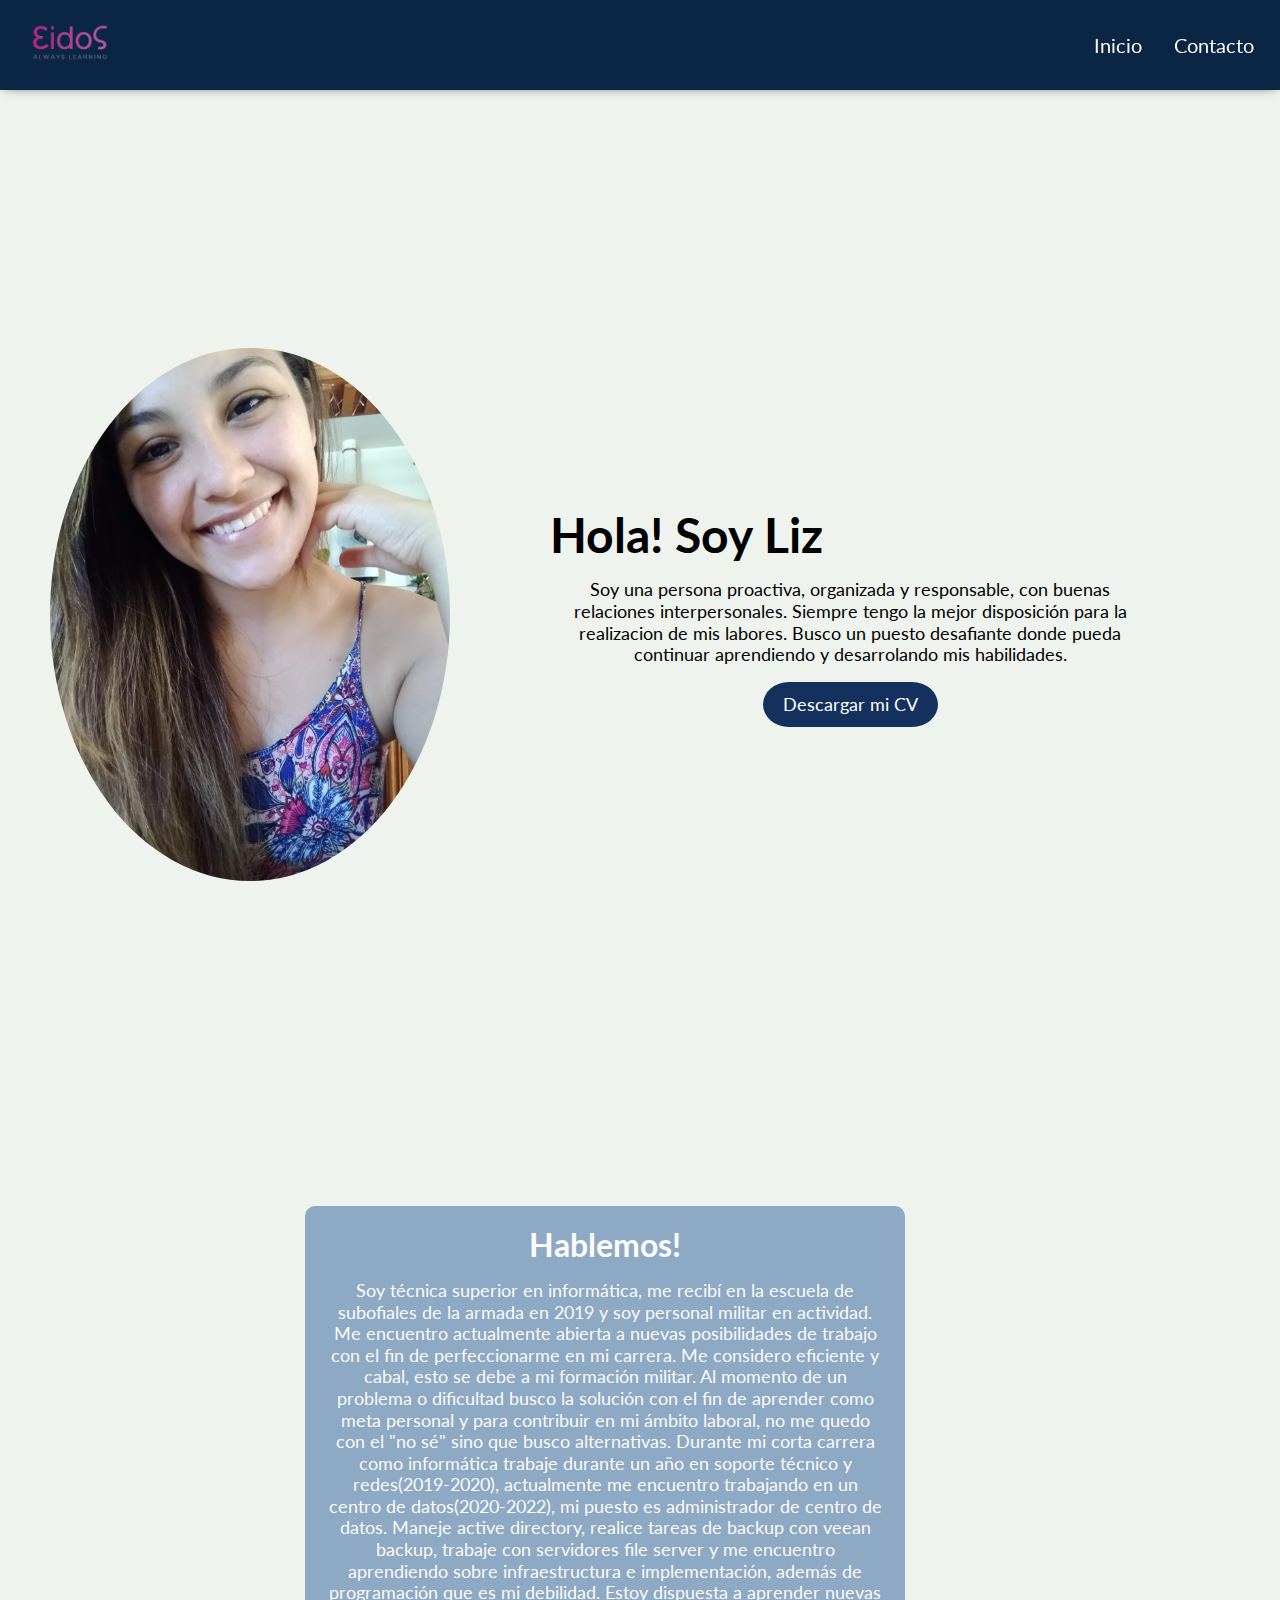
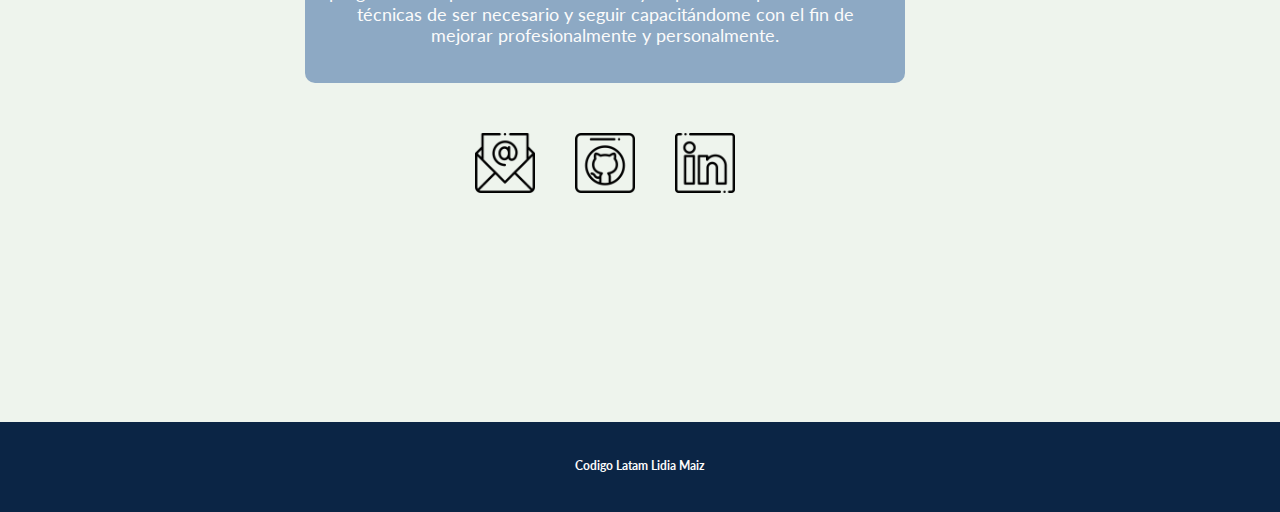
<file: index.html>
<!DOCTYPE html>
<html lang="en">

<head>
    <meta charset="UTF-8">
    <meta http-equiv="X-UA-Compatible" content="IE=edge">
    <meta name="viewport" content="width=device-width, initial-scale=1.0">
    <link id="favicon" rel="icon" href="cositas/eidos1.jpg">
    <title>Lidia Maiz</title>
    <link rel="stylesheet" href="styles.css">

</head>

<body>

    <header>

        <a href="#inicio">
            <!--si cliquea en el logo puede ir a inicio al igual que con el item inicio-->

            <img src="cositas/eidos2.png" class="logo" alt="logo de eidos">

        </a>

        <button id="menu_hamburguer">

            <img src="cositas/bars-solid.svg" id="open">

            <img src="cositas/x-solid.svg" id="close">

        </button>

        <!---->
        <nav>

            <ul id="nav-menu">
                <!--coloco un id para el ul que contiene los items para que sea facil recordar este id lo nombro con primero como la etiqueta donde esta contenido y le agrego su descripcion en este caso es el menu.
            .......................Lo mismo hago con cada li perteneciente a cada item.-->
                <li class="nav-item active">

                    <a href="#inicio" class="menu_link">
                        Inicio
                    </a>

                </li>

                <li class="nav-item">

                    <a href="#contacto" class="menu_link">
                        Contacto
                    </a>

                </li>
            </ul>

        </nav>

    </header>

    <br>

    <main>

        <section id="inicio">

            <figure>
                <img class="imagen" src="cositas/lidia_maiz.jpg" alt="Foto de Lidia Maiz">

            </figure>

            <article>

                <h1>Hola! Soy Liz</h1>

                <p>Soy una persona proactiva, organizada y responsable, con buenas relaciones interpersonales. Siempre
                    tengo la mejor disposición para la realizacion de mis labores. Busco un puesto desafiante donde
                    pueda continuar aprendiendo y desarrolando mis habilidades.</p>

                <a class="boton" href="cositas/Lidia Teresa Maiz.pdf" target="_blank">Descargar mi CV</a>
                <!--Le coloco un id al ancla para poder darle el efecto de boton con CSS-->

            </article>



        </section>

        <section id="contacto">

            <article class="texto">

                <h2>Hablemos!</h2>

                <p>Soy técnica superior en informática, me recibí en la escuela de subofiales de la armada en 2019 y soy
                    personal militar en actividad. Me encuentro actualmente abierta a nuevas posibilidades de trabajo
                    con el fin de perfeccionarme en mi carrera. Me considero eficiente y cabal, esto se debe a mi
                    formación militar. Al momento de un problema o dificultad busco la solución con el fin de aprender
                    como meta personal y para contribuir en mi ámbito laboral, no me quedo con el "no sé" sino que busco
                    alternativas. Durante mi corta carrera como informática trabaje durante un año en soporte técnico y
                    redes(2019-2020), actualmente me encuentro trabajando en un centro de datos(2020-2022), mi puesto es
                    administrador de centro de datos. Maneje active directory, realice tareas de backup con veean
                    backup, trabaje con servidores file server y me encuentro aprendiendo sobre infraestructura e
                    implementación, además de programación que es mi debilidad. Estoy dispuesta a aprender nuevas
                    técnicas de ser necesario y seguir capacitándome con el fin de mejorar profesionalmente y
                    personalmente.</p>

            </article>

            <ul id="section-contacto">
                <li class="iconos">
                    <a href="mailto:liidiiamaiz@gmail.com?subject=Hola%20queremos%20comunicarnos%20con%20usted"
                        target="_blank">

                        <img class="iconos" src="cositas/mail.png" alt="Icono Email">

                    </a>

                </li>

                <li class="iconos">

                    <a href="https://github.com/" target="_blank">

                        <img class="iconos" src="cositas/github.png" alt="Icono Github">

                    </a>

                </li>

                <li class="iconos">

                    <a href="https://www.linkedin.com" target="_blank">

                        <img class="iconos" src="cositas/linkedin.png" alt="Logo Linkedin">

                    </a>

                </li>
            </ul>
        </section>

    </main>

    <footer id="footer">

        <h6>Codigo Latam Lidia Maiz</h6>

    </footer>

    <script src="js/main.js"></script>

</body>

</html>
</file>
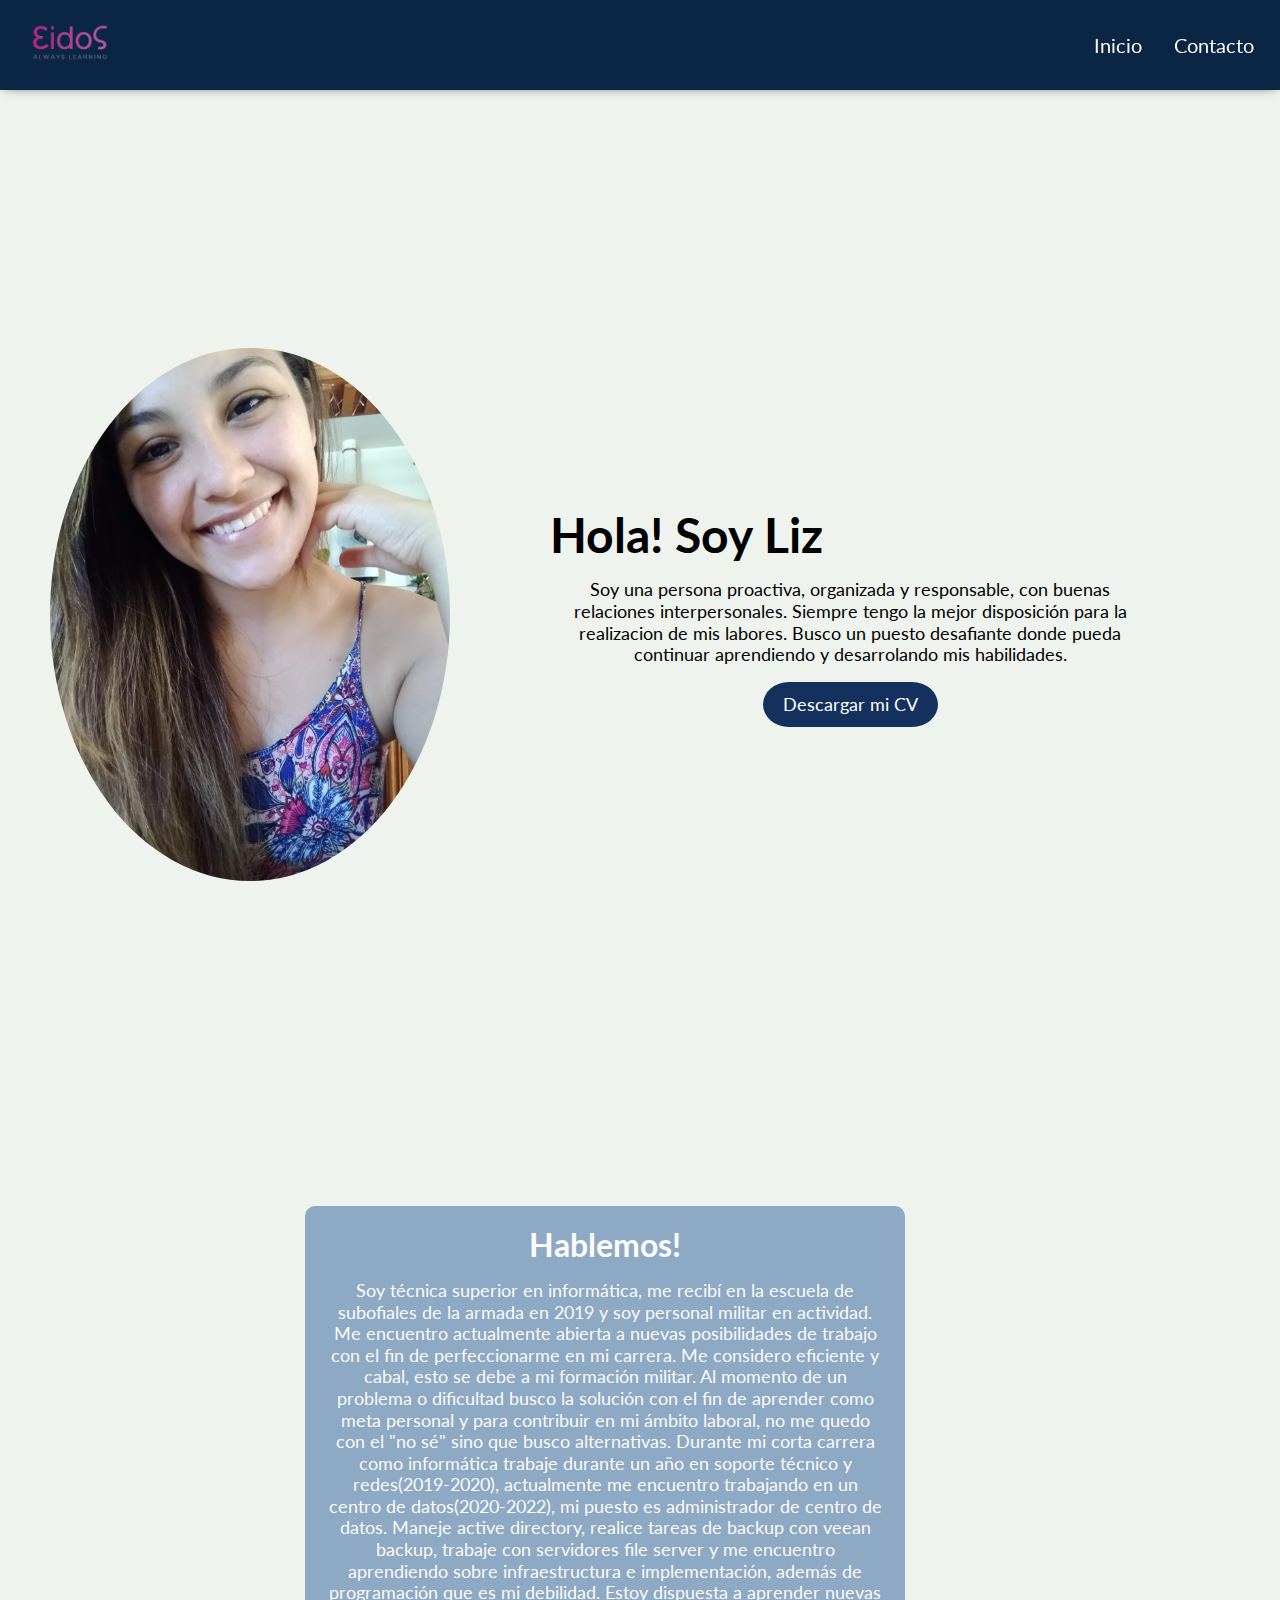
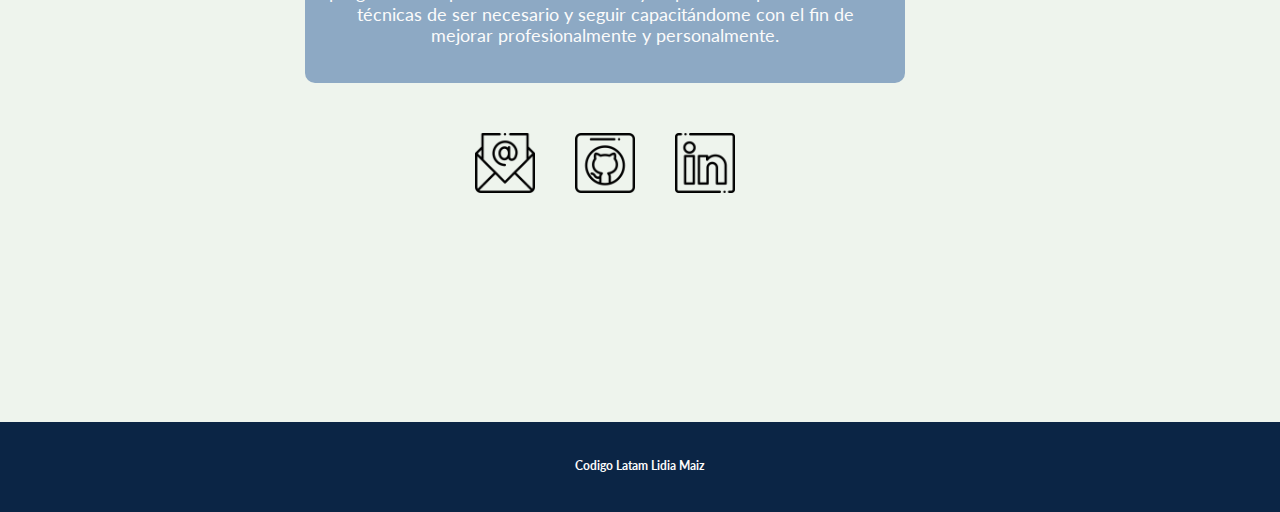
<file: inicio.html>
<!DOCTYPE html>
<html lang="en">

<head>
    <meta charset="UTF-8">
    <meta http-equiv="X-UA-Compatible" content="IE=edge">
    <meta name="viewport" content="width=device-width, initial-scale=1.0">
    <title>Lidia Maiz</title>
    <link rel="stylesheet" href="styles.css">

</head>

<body>

    <header>

        <a href="#inicio">
            <!--si cliquea en el logo puede ir a inicio al igual que con el item inicio-->

            <img src="cositas/eidos2.png" class="logo" alt="logo de eidos">

        </a>

        <button id="menu_hamburguer">

            <img src="cositas/bars-solid.svg" id="open">

            <img src="cositas/x-solid.svg" id="close">

        </button>

        <!---->
        <nav>

            <ul id="nav-menu">
                <!--coloco un id para el ul que contiene los items para que sea facil recordar este id lo nombro con primero como la etiqueta donde esta contenido y le agrego su descripcion en este caso es el menu.
            .......................Lo mismo hago con cada li perteneciente a cada item.-->
                <li class="nav-item active">

                    <a href="#inicio" class="menu_link">
                        Inicio
                    </a>

                </li>

                <li class="nav-item">

                    <a href="#contacto" class="menu_link">
                        Contacto
                    </a>

                </li>
            </ul>

        </nav>

    </header>

    <br>

    <main>

        <section id="inicio">

            <figure>
                <img class="imagen" src="cositas/lidia_maiz.jpg" alt="Foto de Lidia Maiz">

            </figure>

            <article>

                <h1>Hola! Soy Liz</h1>

                <p>Soy una persona proactiva, organizada y responsable, con buenas relaciones interpersonales. Siempre
                    tengo la mejor disposición para la realizacion de mis labores. Busco un puesto desafiante donde
                    pueda continuar aprendiendo y desarrolando mis habilidades.</p>

                <a class="boton" href="cositas/Lidia Teresa Maiz.pdf" target="_blank">Descargar mi CV</a>
                <!--Le coloco un id al ancla para poder darle el efecto de boton con CSS-->

            </article>



        </section>

        <section id="contacto">

            <article class="texto">

                <h2>Hablemos!</h2>

                <p>Soy técnica superior en informática, me recibí en la escuela de subofiales de la armada en 2019 y soy
                    personal militar en actividad. Me encuentro actualmente abierta a nuevas posibilidades de trabajo
                    con el fin de perfeccionarme en mi carrera. Me considero eficiente y cabal, esto se debe a mi
                    formación militar. Al momento de un problema o dificultad busco la solución con el fin de aprender
                    como meta personal y para contribuir en mi ámbito laboral, no me quedo con el "no sé" sino que busco
                    alternativas. Durante mi corta carrera como informática trabaje durante un año en soporte técnico y
                    redes(2019-2020), actualmente me encuentro trabajando en un centro de datos(2020-2022), mi puesto es
                    administrador de centro de datos. Maneje active directory, realice tareas de backup con veean
                    backup, trabaje con servidores file server y me encuentro aprendiendo sobre infraestructura e
                    implementación, además de programación que es mi debilidad. Estoy dispuesta a aprender nuevas
                    técnicas de ser necesario y seguir capacitándome con el fin de mejorar profesionalmente y
                    personalmente.</p>

            </article>

            <ul id="section-contacto">
                <li class="iconos">
                    <a href="mailto:liidiiamaiz@gmail.com?subject=Hola%20queremos%20comunicarnos%20con%20usted"
                        target="_blank">

                        <img class="iconos" src="cositas/mail.png" alt="Icono Email">

                    </a>

                </li>

                <li class="iconos">

                    <a href="https://github.com/" target="_blank">

                        <img class="iconos" src="cositas/github.png" alt="Icono Github">

                    </a>

                </li>

                <li class="iconos">

                    <a href="https://www.linkedin.com" target="_blank">

                        <img class="iconos" src="cositas/linkedin.png" alt="Logo Linkedin">

                    </a>

                </li>
            </ul>
        </section>

    </main>

    <footer id="footer">

        <h6>Codigo Latam Lidia Maiz</h6>

    </footer>

    <script src="js/main.js"></script>

</body>

</html>
</file>
<file: styles.css>
/* En este archivo escriban su CSS */

/* Fonts */
/* Importar aquí la font */

@import url('https://fonts.googleapis.com/css2?family=Lato:wght@400;700&display=swap');

/* Aquí les dejamos como ayuda este "reset" en el cual ajustamos algunas propiedades
*  cuyos valores asigna por defecto el navegador. 
*/

/* Reset */
/*ICONO DE PESTAÑA*/
#favicon {
    border-radius: 100%;
    height: 16px;
    width: 16px;
   
}

* {
    box-sizing: border-box;
    margin: 0;
    padding: 0;
    /* Para que el scrolleo en la one page sea suave */
    scroll-behavior: smooth;
}

body {
    font-family: 'Lato', sans-serif;
    /*FUENTE ALTERNATIVA*/
    font-size: 18px;
    /*TAMAÑO DE FUENTE*/
    line-height: 1.2;
    /*INTERLINEADO*/
    background-color: rgb(238, 244, 237);
    /*COLOR DE FONDO*/
    color: #000000;
    /*COLOR DE FUENTE*/

    /*EFECTOS DE LINEA SOMBREADA*/
}


/* Para quitar los puntos a los items de listas */
ul {
    list-style: none;
}

/* Para que los enlaces hereden el color de texto y no tengan subrayado */
a {
    text-decoration: none;
    color: inherit;
}

/* Este max-width es para que el contenido no se "estire" demasiado hacia los costados y
*  el margin: auto; para tenerlo centrado fácilmente ;)
*/
main {
    max-width: 1200px;
    margin: 100px 5px;
}

h1 {
    /* font-size: 48px;*/
    /*TAMAÑO DE FUENTE*/
    font-size: 36px;
    text-align: center;
}

/*----CORRECCION--*/


h2 {
    /*TAMAÑO DE FUENTE*/
    font-size: 28px;
}

p {
    margin: 16px 0;
    /* ESPACIO ENTRE PARRAFOS*/
}

header {
    display: flex;
    /*PANTALLA FLEXIBLE para que se acomode el logo de un lado y lista de enlaces del otro*/
    justify-content: space-between;
    /*JUSTIFICAR CONTENIDO ESPACIO ENTRE separar elementos*/
    align-items: center;
    /*ALINEACION DE ELEMENTOS CENTRO para centrarlos*/
    padding: 10px;
    /*RELLENO*/
    height: 90px;
    /*ALTURA del header 90px*/
    width: 100%;
    /*ANCHO*/
    background-color: rgb(11, 37, 69);
    /*COLOR DE FONDO*/
    /*para que quede fijo*/
    position: fixed;
    /*POSICION FIJO*/
    top: 0;
    /*SUPERIOR*/
    left: 0;
    /*IZQUIERDA*/
    /*para agregarlo sombra*/
    box-shadow: 0 3px 10px -5px #6a6868;
    /*CAJA SOMBRA*/
    position: fixed;
    /*para que el menu me acompañe utilizo esta propiedad*/

}

.logo {
    width: 120px;
}

nav {
    display: none;
}

#nav-menu {
    display: flex;
    /*separacion de ul*/
    font-size: 20px;
    /*espacio de parrafos: 20px arriba y debajo de cada parrafo*/
}

.nav-item a {
    padding: 16px;
    display: inline-block;
    color: #fbfbfb;
}


.iconos:hover,
.nav-item:hover {
    /*PERMITE PASAR EL CURSOR SOBRE EL MENU Y LO PINTA DE COLOR */
    background-color: rgb(141, 169, 196);
    transition: background-color 0.3s;
    /*hace que el color aparezca de a poco*/
    
}

/*--BOTON--*/

#menu_hamburguer {

    background: transparent;
    border: 0;
    outline: 0;
    font-size: 26px;
    width: 40px;
    height: 40px;
}

img#close {
    display: none;

}

body.mobile-menu-active img#close {

    display: block;
}

body.mobile-menu-active img#open {

    display: none;
}

body.mobile-menu-active header {

    height: 100vh;
    flex-wrap: wrap;
    align-items: flex-start;
    transition: height 0.3s;
}

body.mobile-menu-active nav {

    display: block;
    width: 100%;
    height: 50%;
}

body.mobile-menu-active ul#nav-menu {

    flex-direction: column;
    align-items: center;
    justify-content: space-around;
    height: 100%;
}

body.mobile-menu-active {

    overflow: hidden;
    ;
}


/*main*/
/*estilos generales */

section {
    /*.......USAMOS FLEXBOX....*/
    display: flex;
    flex-direction: row;
    align-items: center;
    justify-content: space-around;
    /*esta propiedad permite distribuir los contenidos (imagen y texto)*/

    min-height: 100vh;
    /*Lugar para el header*/
    padding-top: 90px;
}

/*-----CORRECCION--*/
/*section {
    display: flex;
    flex-direction: column;
    align-items: center;
}*/

section#inicio {
    /*flex direction: row;*/
    flex-direction: column;
    justify-content: space-around;

}

article {
    /* width: 50%;*/
    width: 90%;
    margin: 10px;
    text-align: center;
    
}


img.imagen {
    width: 400px;
    border-radius: 50%;
    max-width: 100%;
}



.boton {
    padding: 12px 20px;
    background-color: rgb(19, 49, 92);
    color: white;
    border-top-right-radius: 15% 50%;
    border-top-left-radius: 15% 50%;
    border-bottom-left-radius: 15% 50%;
    border-bottom-right-radius: 15% 50%;
    display: inline-block;

}

.boton:hover {
    background-color: rgb(141, 169, 196);
    transition: background-color 0.3s;
}

img.iconos {
    width: 100px;
    padding: 20px;
}

#contacto {
    flex-direction: column;
    justify-content: center;

}

#section-contacto {
    display: flex;
    justify-content: center;
    align-items: flex-start;
    padding: 20px;
    min-height: auto;

}

article.texto {
    background: rgb(141, 169, 196);
    text-align: center;
    padding: 20px;
    border-radius: 10px;
    color: #fbfbfb;
}


#footer {
    height: 90px;
    padding: 16px;
    display: flex;
    justify-content: center;
    align-items: center;
    background-color: rgb(11, 37, 69);
    color: #fbfbfb;



}
/*
@media (mini-width: 1024px) {
    section {
        flex-direction: row;
        
    }

    h1 {
        font-size: 42px;
    }

    main {
    align-content: center;
    }
}


/*
@media (max-width : 800px) {
    .menu_hamburguer {
        display: flex;
    }
}*/

/*----ESTILOS DESKTOP--*/
@media (min-width:1024px) {

    h1 {

        font-size: 48px;
        text-align: left;

    }

    h2 {

        font-size: 32px;

    }

    section#inicio {

        flex-direction: row;

    }

    article {

        width: 50%;

    }

    #menu_hamburguer {

        display: none;

    }

    nav {

        display: block;

    }


}




/*
.nav-menu {
    position: fixed;
    max-width: 400px;
    width: 100%;
    top: 70px;
    bottom: 0;
    right: 0;
    background-color: #af599e;
    overflow-y: auto;
    display: grid;
    grid-auto-rows: max-content;
}
.menu_link {
    padding: 25px;
    padding-left: 30px;
    display: flex;
    display: auto;


}*/

/*
div {
    display: flex;
    align-items: flex-end;
}



.menu_hamburguer {
    height: 100%;
    padding: 0 15px;
    cursor: pointer;
    /*display: none;*/
/*}*/

/*.menu_img {*/
/*display: block;*/
/* width: 36px;*/


/*}*/









/* Recomendaciones! 
*  - Comenzar desde lo más general y luego ir hacia lo mas específico, asignando primero
*    "estilos generales". Una buena idea sería comenzar por el <body> ;)
*
*  - Recuerden que queremos evitar "repetir código", en CSS usando la cualidad de la herencia
*    podemos setear ciertas propiedades en un elemento padre y dejar que sean heredadas (por ejemplo: font-size)
*
*  - Nadie sabe todas las propiedades CSS de memoria, si no saben como hacer algo no lo recuerdan, la respuesta
*    pueden encontrarla buscando en la web algo como "CSS como hacer ... " o "propiedad css para hacer ..."
*
*  - Usen mucho las herramientas para desarrolladores del navegador para ir
*    probando el CSS que escriben, resolver dudas y problemas.
*
*  - Paciencia, resiliencia y creatividad! No se desanimen, las primeras experiencias maquetando con HTML y CSS
*    pueden ser frustrantes, pero estas habilidades se van desarrollando con la experiencia, es como aprender
*    un trabajo manual, hacer una artesanía, tocar un instrumento musical... la práctica es todo!
*/
</file>
